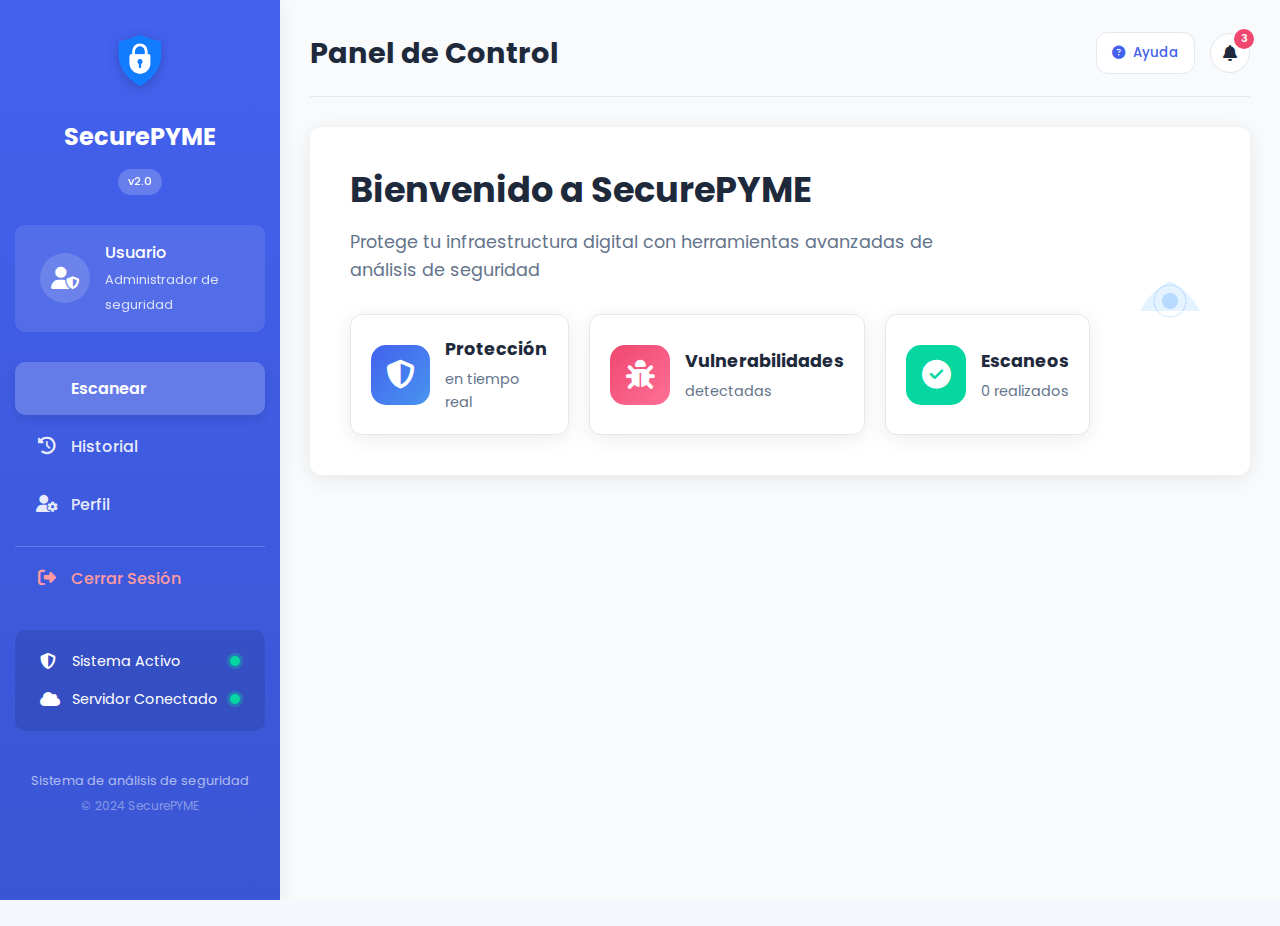
<file: frontend/index.html>
<!DOCTYPE html>
<html lang="es">
<head>
  <meta charset="UTF-8" />
  <meta name="viewport" content="width=device-width, initial-scale=1.0"/>
  <title>SecurePYME - Dashboard de Seguridad</title>
  <link rel="stylesheet" href="styles.css" />
  <link rel="icon" type="image/png" href="logoSecurePYME.png" />
  <link href="https://fonts.googleapis.com/css2?family=Poppins:wght@300;400;500;600;700&display=swap" rel="stylesheet" />
  <link rel="stylesheet" href="https://cdnjs.cloudflare.com/ajax/libs/font-awesome/6.4.0/css/all.min.css" />
</head>
<body>
<div id="dashboard">
  <aside id="sidebar">
    <div class="logo-container">
      <img src="logoSecurePYME.png" alt="Logo" class="logo-sidebar" />
      <h2>SecurePYME</h2>
      <div class="version-badge">v2.0</div>
    </div>
    
    <div class="user-profile">
      <div class="avatar">
        <i class="fas fa-user-shield"></i>
      </div>
      <div class="user-info">
        <span id="username-display">Usuario</span>
        <small>Administrador de seguridad</small>
      </div>
    </div>
    
    <nav>
      <ul>
        <li>
          <button class="nav-btn active" data-target="escanear" onclick="mostrarVista('escanear')">
            <i class="fas fa-radar"></i> Escanear
          </button>
        </li>
        <li>
          <button class="nav-btn" data-target="historial" onclick="mostrarVista('historial')">
            <i class="fas fa-history"></i> Historial
          </button>
        </li>
        <li>
          <button class="nav-btn" data-target="perfil" onclick="mostrarVista('perfil')">
            <i class="fas fa-user-cog"></i> Perfil
          </button>
        </li>
        <li class="divider"></li>
        <li>
          <button class="nav-btn btn-cerrar" onclick="cerrarSesion()">
            <i class="fas fa-sign-out-alt"></i> Cerrar Sesión
          </button>
        </li>
      </ul>
    </nav>
    
    <div id="system-status">
      <div class="status-item">
        <i class="fas fa-shield-alt"></i>
        <span>Sistema Activo</span>
        <div class="status-indicator active"></div>
      </div>
      <div class="status-item">
        <i class="fas fa-cloud"></i>
        <span>Servidor Conectado</span>
        <div class="status-indicator active"></div>
      </div>
    </div>
    
    <div id="sidebar-footer">
      <p class="footer-desc">Sistema de análisis de seguridad</p>
      <p class="footer-copy">© 2024 SecurePYME</p>
    </div>
  </aside>

  <main id="main-content">
    <header class="content-header">
      <h1 id="page-title">Panel de Control</h1>
      <div class="header-actions">
        <button class="btn-help" onclick="mostrarAyuda()">
          <i class="fas fa-question-circle"></i> Ayuda
        </button>
        <div class="notifications">
          <i class="fas fa-bell"></i>
          <span class="notification-badge">3</span>
        </div>
      </div>
    </header>
    
    <div class="welcome-message" id="welcome-message">
      <div class="welcome-content">
        <h1>Bienvenido a SecurePYME</h1>
        <p>Protege tu infraestructura digital con herramientas avanzadas de análisis de seguridad</p>
        <div class="quick-stats">
          <div class="stat-card">
            <div class="stat-icon bg-blue">
              <i class="fas fa-shield-alt"></i>
            </div>
            <div class="stat-info">
              <h3>Protección</h3>
              <p>en tiempo real</p>
            </div>
          </div>
          <div class="stat-card">
            <div class="stat-icon bg-red">
              <i class="fas fa-bug"></i>
            </div>
            <div class="stat-info">
              <h3>Vulnerabilidades</h3>
              <p>detectadas</p>
            </div>
          </div>
          <div class="stat-card">
            <div class="stat-icon bg-green">
              <i class="fas fa-check-circle"></i>
            </div>
            <div class="stat-info">
              <h3>Escaneos</h3>
              <p id="total-scans">0 realizados</p>
            </div>
          </div>
        </div>
      </div>
      <div class="welcome-graphic">
        <img src="data:image/svg+xml,%3Csvg xmlns='http://www.w3.org/2000/svg' viewBox='0 0 400 300'%3E%3Cpath fill='%23007bff' fill-opacity='0.1' d='M200,50 Q300,100 350,200 L50,200 Q100,100 200,50 Z'/%3E%3Ccircle cx='200' cy='150' r='80' fill='none' stroke='%23007bff' stroke-width='2' stroke-dasharray='5,5'/%3E%3Ccircle cx='200' cy='150' r='40' fill='%23007bff' fill-opacity='0.2'/%3E%3C/svg%3E" alt="Security graphic">
      </div>
    </div>
    
    <section id="escanear-view" class="view" style="display:none;">
      <div class="section-header">
        <h2><i class="fas fa-radar"></i> Escaneo de Seguridad</h2>
        <p>Analiza dominios o direcciones IP para detectar vulnerabilidades</p>
      </div>
      
      <form id="form-escanear" onsubmit="event.preventDefault(); escanear();">
        <div class="input-group">
          <div class="input-icon">
            <i class="fas fa-globe-americas"></i>
          </div>
          <input type="text" id="host" placeholder="ejemplo.com o 192.168.1.1" required />
          <button type="submit" class="btn-scan">
            <i class="fas fa-search"></i> Escanear
          </button>
        </div>
        <div class="input-hint">
          <i class="fas fa-info-circle"></i> Ejemplos válidos: google.com, 8.8.8.8, tu-dominio.net
        </div>
      </form>

      <div id="loader" style="display:none;">
        <div class="spinner-container">
          <div class="spinner">
            <div class="spinner-circle"></div>
          </div>
          <p>Analizando seguridad...</p>
          <div class="scan-progress">
            <div class="progress-bar" style="width: 30%"></div>
          </div>
          <div class="scan-stats">
            <span>Escaneando puertos</span>
            <span>Identificando servicios</span>
          </div>
        </div>
      </div>
      
      <div id="resultados" style="display:none;"></div>
    </section>
    
    <section id="historial-view" class="view" style="display:none;">
      <div class="section-header">
        <h2><i class="fas fa-history"></i> Historial de Escaneos</h2>
        <p>Registro de análisis de seguridad realizados</p>
      </div>
      
      <div class="history-controls">
        <div class="search-box">
          <i class="fas fa-search"></i>
          <input type="text" id="busqueda" placeholder="Buscar host o fecha..." onkeyup="filtrarHistorial()">
        </div>
        <div class="filter-box">
          <i class="fas fa-filter"></i>
          <select id="filtro-riesgo" onchange="filtrarHistorial()">
            <option value="all">Todos</option>
            <option value="high">Alto Riesgo</option>
            <option value="medium">Medio Riesgo</option>
            <option value="low">Bajo Riesgo</option>
          </select>
        </div>
      </div>
      
      <div class="history-container">
        <table id="historial-table">
          <thead>
            <tr>
              <th>#</th>
              <th>Host</th>
              <th>Fecha</th>
              <th>Puertos</th>
              <th>Riesgo</th>
              <th>Acciones</th>
            </tr>
          </thead>
          <tbody id="historial-body"></tbody>
        </table>
      </div>
    </section>
    
    <section id="perfil-view" class="view" style="display:none;">
      <div class="section-header">
        <h2><i class="fas fa-user-circle"></i> Mi Perfil</h2>
        <p>Administra tu cuenta y preferencias</p>
      </div>
      
      <div class="profile-card">
        <div class="profile-info">
          <div class="info-group">
            <label><i class="fas fa-user"></i> Usuario</label>
            <div class="info-value" id="profile-username">Usuario</div>
          </div>
          
          <div class="info-group">
            <label><i class="fas fa-calendar"></i> Último escaneo</label>
            <div class="info-value" id="last-scan-date">No disponible</div>
          </div>
        </div>
        
        <div class="profile-stats">
          <div class="stat-card">
            <div class="stat-value" id="total-scans-profile">0</div>
            <div class="stat-label">Escaneos totales</div>
          </div>
          
          <div class="stat-card">
            <div class="stat-value" id="avg-risk-profile">0/100</div>
            <div class="stat-label">Riesgo promedio</div>
          </div>
        </div>
      </div>
      
      <div class="profile-actions">
        <button class="btn-logout" onclick="cerrarSesion()">
          <i class="fas fa-sign-out-alt"></i> Cerrar sesión
        </button>
      </div>
    </section>
  </main>
</div>

<!-- Modal de resultados -->
<div id="tech-modal" class="modal">
  <div class="modal-content">
    <span class="close-modal" onclick="cerrarModal()">&times;</span>
    <div class="modal-header">
      <h3 class="modal-title"><i class="fas fa-file-medical-alt"></i> Informe de Seguridad</h3>
      <div class="risk-badge critical">Riesgo Crítico</div>
    </div>
    
    <div class="modal-tabs">
      <button class="tab-btn active" data-tab="summary">Resumen</button>
      <button class="tab-btn" data-tab="ports">Puertos</button>
      <button class="tab-btn" data-tab="findings">Hallazgos</button>
      <button class="tab-btn" data-tab="recommendations">Recomendaciones</button>
    </div>
    
    <div class="modal-body">
      <div class="tab-content active" id="tab-summary">
        <div class="summary-grid">
          <div class="summary-card">
            <h4><i class="fas fa-info-circle"></i> Información del Host</h4>
            <div class="summary-item">
              <span>Host:</span>
              <span id="tech-host">-</span>
            </div>
            <div class="summary-item">
              <span>Fecha:</span>
              <span id="tech-date">-</span>
            </div>
            <div class="summary-item">
              <span>Duración:</span>
              <span>45 segundos</span>
            </div>
          </div>
          
          <div class="summary-card">
            <h4><i class="fas fa-chart-line"></i> Estadísticas</h4>
            <div class="summary-item">
              <span>Puertos escaneados:</span>
              <span>1,024</span>
            </div>
            <div class="summary-item">
              <span>Puertos abiertos:</span>
              <span id="open-ports">-</span>
            </div>
            <div class="summary-item">
              <span>Vulnerabilidades:</span>
              <span id="vuln-count">-</span>
            </div>
          </div>
          
          <div class="summary-card risk-summary">
            <h4><i class="fas fa-shield-alt"></i> Nivel de Seguridad</h4>
            <div class="risk-meter">
              <div class="risk-level high" style="width: 30%"></div>
            </div>
            <div class="risk-score">
              <span id="tech-score">30</span>/100
              <div class="risk-label">Alto Riesgo</div>
            </div>
            <div class="risk-description">
              Se encontraron vulnerabilidades críticas que requieren atención inmediata
            </div>
          </div>
        </div>
      </div>
      
      <div class="tab-content" id="tab-ports">
        <div id="tab-ports-content"></div>
      </div>
      
      <div class="tab-content" id="tab-findings">
        <div id="tab-vuln-content"></div>
      </div>
      
      <div class="tab-content" id="tab-recommendations">
        <div id="tab-recs-content"></div>
      </div>
    </div>
    
    <div class="modal-actions">
      <button id="export-pdf" class="btn-export">
        <i class="fas fa-file-pdf"></i> Exportar PDF
      </button>
      <button id="export-csv" class="btn-export">
        <i class="fas fa-file-csv"></i> Exportar CSV
      </button>
      <button class="btn-close" onclick="cerrarModal()">Cerrar</button>
    </div>
  </div>
</div>

<script src="app.js"></script>
</body>
</html>
</file>
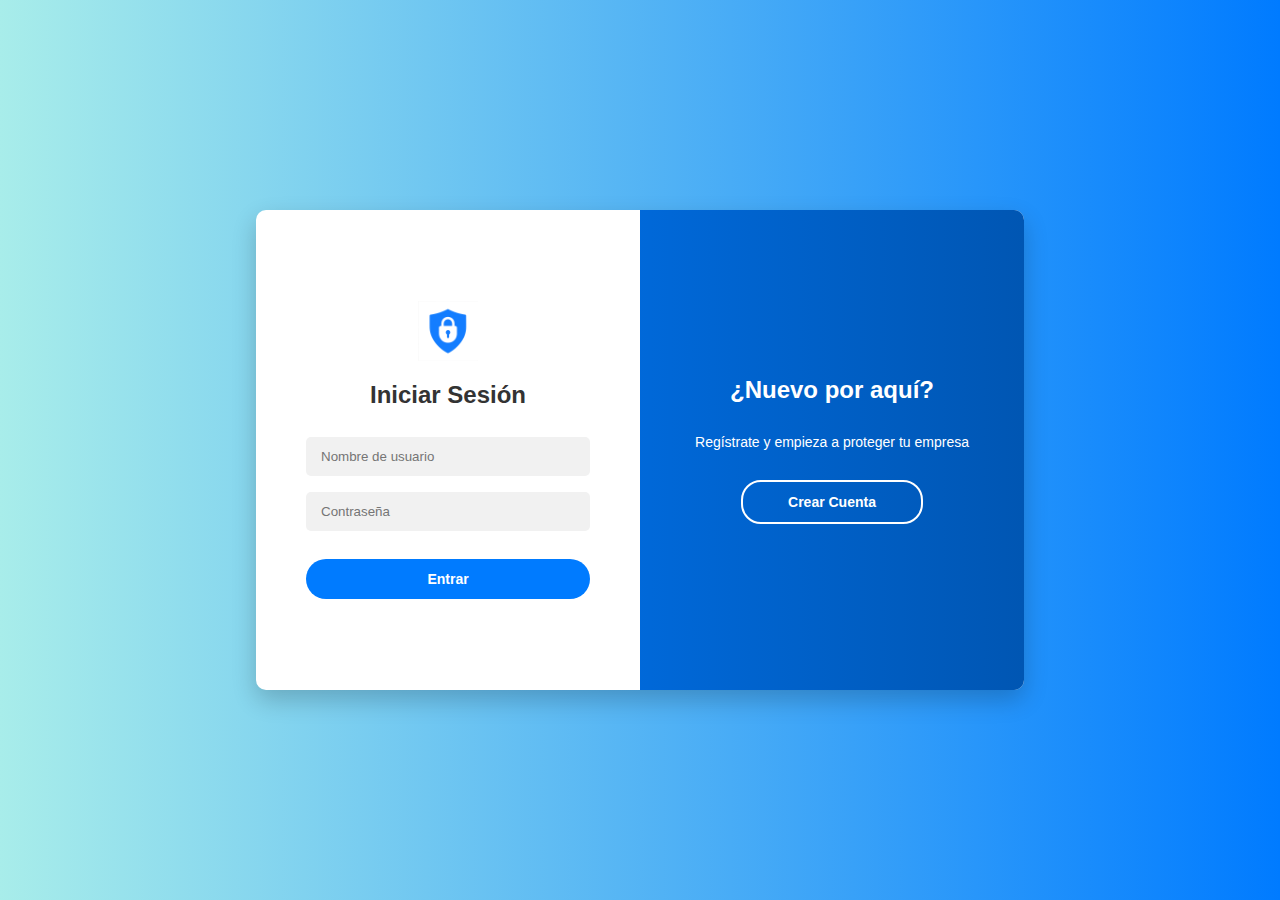
<file: frontend/login.html>
<!DOCTYPE html>
<html lang="es">
<head>
  <meta charset="UTF-8">
  <title>SecurePYME - Iniciar Sesión / Registrarse</title>
  <link rel="stylesheet" href="login.css">
  <link rel="icon" type="image/png" href="logoSecurePYME.png">
</head>
<body>

<div class="container" id="container">
  <!-- Formulario de Registro -->
  <div class="form-container sign-up-container">
    <form id="form-register">
      <img src="logoSecurePYME.png" alt="Logo SecurePYME" class="logo" />
      <h1>Crear Cuenta</h1>
      <input type="text" id="register-username" placeholder="Nuevo nombre de usuario" required />
      <input type="password" id="register-password" placeholder="Nueva contraseña" required />
      <button type="submit">Registrarse</button>
    </form>
  </div>

    <!-- Formulario de Login -->
    <div class="form-container sign-in-container">
      <form id="form-login">
        <img src="logoSecurePYME.png" alt="Logo SecurePYME" class="logo" />
        <h1>Iniciar Sesión</h1>
        <input type="text" id="login-username" placeholder="Nombre de usuario" required />
        <input type="password" id="login-password" placeholder="Contraseña" required />
        <button type="submit">Entrar</button>
      </form>
    </div>

  <!-- Panel Deslizante -->
  <div class="overlay-container">
    <div class="overlay">
      <div class="overlay-panel overlay-left">
        <h1>¿Ya tienes cuenta?</h1>
        <p>Inicia sesión para continuar</p>
        <button class="ghost" id="signIn">Iniciar Sesión</button>
      </div>
      <div class="overlay-panel overlay-right">
        <h1>¿Nuevo por aquí?</h1>
        <p>Regístrate y empieza a proteger tu empresa</p>
        <button class="ghost" id="signUp">Crear Cuenta</button>
      </div>
    </div>
  </div>
</div>

<script src="login.js"></script>

</body>
</html>
</file>
<file: frontend/styles.css>
/* ===== VARIABLES Y RESET ===== */
:root {
  --primary: #4361ee;
  --primary-dark: #3a56d4;
  --secondary: #06d6a0;
  --danger: #ef476f;
  --warning: #ffd166;
  --dark: #1e293b;
  --light: #f8fafc;
  --gray: #64748b;
  --gray-light: #e2e8f0;
  --sidebar-width: 280px;
  --header-height: 80px;
  --border-radius: 12px;
  --transition: all 0.3s ease;
  --shadow: 0 4px 20px rgba(0, 0, 0, 0.08);
  --shadow-hover: 0 8px 25px rgba(0, 0, 0, 0.12);
}

* {
  margin: 0;
  padding: 0;
  box-sizing: border-box;
  font-family: 'Poppins', -apple-system, BlinkMacSystemFont, 'Segoe UI', Roboto, Oxygen, Ubuntu, sans-serif;
}

html, body {
  width: 100%;
  height: 100%;
  background-color: #f5f7ff;
  color: var(--dark);
  overflow-x: hidden;
  font-size: 16px;
  line-height: 1.6;
}

/* ===== LAYOUT PRINCIPAL ===== */
#dashboard {
  display: flex;
  min-height: 100vh;
}

/* ===== SIDEBAR ===== */
#sidebar {
  width: var(--sidebar-width);
  background: linear-gradient(180deg, var(--primary) 0%, var(--primary-dark) 100%);
  color: white;
  display: flex;
  flex-direction: column;
  padding: 25px 0;
  box-shadow: var(--shadow);
  z-index: 100;
  transition: var(--transition);
}

.logo-container {
  text-align: center;
  padding: 0 25px;
  margin-bottom: 30px;
}

.logo-sidebar {
  width: 70px;
  height: 70px;
  margin-bottom: 15px;
  object-fit: contain;
  filter: drop-shadow(0 2px 5px rgba(0,0,0,0.2));
}

#sidebar h2 {
  font-size: 1.5rem;
  font-weight: 700;
  margin-bottom: 5px;
  color: white;
}

.version-badge {
  display: inline-block;
  background-color: rgba(255, 255, 255, 0.2);
  color: white;
  font-size: 0.7rem;
  padding: 4px 10px;
  border-radius: 20px;
  margin-top: 8px;
  font-weight: 500;
  backdrop-filter: blur(2px);
}

.user-profile {
  display: flex;
  align-items: center;
  padding: 15px 25px;
  margin-bottom: 25px;
  background: rgba(255, 255, 255, 0.1);
  border-radius: 10px;
  margin: 0 15px 30px;
  transition: var(--transition);
}

.user-profile:hover {
  background: rgba(255, 255, 255, 0.15);
}

.avatar {
  width: 50px;
  height: 50px;
  border-radius: 50%;
  background: rgba(255, 255, 255, 0.15);
  display: flex;
  align-items: center;
  justify-content: center;
  margin-right: 15px;
  font-size: 1.4rem;
}

.user-info {
  flex: 1;
}

.user-info span {
  display: block;
  font-weight: 500;
}

.user-info small {
  font-size: 0.8rem;
  opacity: 0.8;
}

#sidebar nav ul {
  list-style: none;
  width: 100%;
  padding: 0 15px;
}

#sidebar nav ul li {
  margin-bottom: 5px;
}

.nav-btn {
  width: 100%;
  padding: 14px 20px;
  background-color: transparent;
  color: rgba(255, 255, 255, 0.9);
  border: none;
  border-radius: 10px;
  cursor: pointer;
  text-align: left;
  font-weight: 500;
  font-size: 1rem;
  transition: var(--transition);
  display: flex;
  align-items: center;
}

.nav-btn i {
  margin-right: 12px;
  width: 24px;
  text-align: center;
  font-size: 1.1rem;
}

.nav-btn:hover {
  background-color: rgba(255, 255, 255, 0.15);
  color: white;
}

.nav-btn.active {
  background-color: rgba(255, 255, 255, 0.2);
  color: white;
  font-weight: 600;
  box-shadow: 0 4px 10px rgba(0, 0, 0, 0.1);
}

.btn-cerrar {
  color: #ff9aa2 !important;
}

.btn-cerrar:hover {
  background-color: rgba(255, 154, 162, 0.15) !important;
}

.divider {
  height: 1px;
  background: rgba(255, 255, 255, 0.2);
  margin: 15px 0;
}

#system-status {
  padding: 20px 25px;
  margin-top: auto;
  background: rgba(0, 0, 0, 0.1);
  border-radius: 10px;
  margin: 20px 15px 25px;
}

.status-item {
  display: flex;
  align-items: center;
  margin-bottom: 15px;
  font-size: 0.9rem;
}

.status-item:last-child {
  margin-bottom: 0;
}

.status-item i {
  margin-right: 12px;
  width: 20px;
  font-size: 1rem;
}

.status-indicator {
  width: 10px;
  height: 10px;
  border-radius: 50%;
  margin-left: auto;
  background: #95a5a6;
}

.status-indicator.active {
  background: var(--secondary);
  box-shadow: 0 0 0 3px rgba(6, 214, 160, 0.3);
}

#sidebar-footer {
  padding: 15px 25px 5px;
  width: 100%;
  font-size: 0.8rem;
  color: rgba(255, 255, 255, 0.6);
  text-align: center;
}

.footer-desc {
  margin-bottom: 5px;
}

.footer-copy {
  font-size: 0.75rem;
  color: rgba(255, 255, 255, 0.4);
}

/* ===== CONTENIDO PRINCIPAL ===== */
#main-content {
  flex: 1;
  padding: 30px;
  overflow-y: auto;
  background-color: var(--light);
}

.content-header {
  display: flex;
  justify-content: space-between;
  align-items: center;
  margin-bottom: 30px;
  padding-bottom: 20px;
  border-bottom: 1px solid var(--gray-light);
}

#page-title {
  font-size: 1.8rem;
  font-weight: 700;
  color: var(--dark);
}

.header-actions {
  display: flex;
  align-items: center;
  gap: 15px;
}

.btn-help {
  padding: 10px 15px;
  background: white;
  color: var(--primary);
  border: 1px solid var(--gray-light);
  border-radius: var(--border-radius);
  font-weight: 500;
  cursor: pointer;
  transition: var(--transition);
  display: flex;
  align-items: center;
  gap: 8px;
}

.btn-help:hover {
  background: var(--primary);
  color: white;
  border-color: var(--primary);
}

.notifications {
  position: relative;
  width: 40px;
  height: 40px;
  display: flex;
  align-items: center;
  justify-content: center;
  background: white;
  border: 1px solid var(--gray-light);
  border-radius: 50%;
  cursor: pointer;
  transition: var(--transition);
}

.notifications:hover {
  background: var(--primary);
  color: white;
  border-color: var(--primary);
}

.notification-badge {
  position: absolute;
  top: -5px;
  right: -5px;
  background: var(--danger);
  color: white;
  font-size: 0.7rem;
  width: 20px;
  height: 20px;
  border-radius: 50%;
  display: flex;
  align-items: center;
  justify-content: center;
  font-weight: 600;
}

/* ===== VISTA BIENVENIDA ===== */
.welcome-message {
  display: flex;
  gap: 40px;
  background: white;
  border-radius: var(--border-radius);
  padding: 40px;
  box-shadow: var(--shadow);
  margin-bottom: 30px;
}

.welcome-content {
  flex: 1;
}

.welcome-graphic {
  flex: 1;
  display: flex;
  align-items: center;
  justify-content: center;
}

.welcome-graphic img {
  max-width: 100%;
  height: auto;
}

.welcome-message h1 {
  font-size: 2.2rem;
  color: var(--dark);
  margin-bottom: 15px;
  line-height: 1.3;
}

.welcome-message p {
  color: var(--gray);
  margin-bottom: 30px;
  font-size: 1.1rem;
  max-width: 600px;
}

.quick-stats {
  display: flex;
  gap: 20px;
  margin-top: 30px;
}

.stat-card {
  flex: 1;
  background: white;
  border-radius: var(--border-radius);
  padding: 20px;
  box-shadow: var(--shadow);
  transition: var(--transition);
  display: flex;
  align-items: center;
  border: 1px solid var(--gray-light);
}

.stat-card:hover {
  transform: translateY(-5px);
  box-shadow: var(--shadow-hover);
}

.stat-icon {
  width: 60px;
  height: 60px;
  border-radius: 15px;
  display: flex;
  align-items: center;
  justify-content: center;
  margin-right: 15px;
  font-size: 1.8rem;
  color: white;
}

.bg-blue {
  background: linear-gradient(135deg, var(--primary) 0%, #4895ef 100%);
}

.bg-red {
  background: linear-gradient(135deg, var(--danger) 0%, #ff7096 100%);
}

.bg-green {
  background: linear-gradient(135deg, var(--secondary) 0%, #06d6a0 100%);
}

.stat-info h3 {
  font-size: 1.1rem;
  margin-bottom: 5px;
  color: var(--dark);
}

.stat-info p {
  font-size: 0.9rem;
  color: var(--gray);
  margin-bottom: 0;
}

/* ===== VISTA ESCANEAR ===== */
.section-header {
  margin-bottom: 25px;
}

.section-header h2 {
  font-size: 1.6rem;
  color: var(--dark);
  margin-bottom: 8px;
  display: flex;
  align-items: center;
  gap: 12px;
}

.section-header p {
  color: var(--gray);
  font-size: 1rem;
}

#form-escanear {
  margin-bottom: 30px;
}

.input-group {
  display: flex;
  background: white;
  border-radius: var(--border-radius);
  box-shadow: var(--shadow);
  overflow: hidden;
  border: 1px solid var(--gray-light);
}

.input-icon {
  width: 60px;
  display: flex;
  align-items: center;
  justify-content: center;
  background: #f8fafc;
  font-size: 1.2rem;
  color: var(--gray);
}

#host {
  flex: 1;
  padding: 18px;
  border: none;
  font-size: 1.1rem;
  outline: none;
}

#host::placeholder {
  color: var(--gray);
  opacity: 0.7;
}

.btn-scan {
  padding: 0 30px;
  background: var(--primary);
  color: white;
  border: none;
  font-weight: 600;
  font-size: 1.1rem;
  cursor: pointer;
  transition: var(--transition);
  display: flex;
  align-items: center;
  gap: 10px;
}

.btn-scan:hover {
  background: var(--primary-dark);
}

.input-hint {
  margin-top: 12px;
  color: var(--gray);
  font-size: 0.9rem;
  display: flex;
  align-items: center;
  gap: 8px;
}

/* ===== LOADER ===== */
#loader {
  background: white;
  border-radius: var(--border-radius);
  padding: 40px;
  box-shadow: var(--shadow);
  margin-bottom: 30px;
  border: 1px solid var(--gray-light);
}

.spinner-container {
  text-align: center;
  max-width: 500px;
  margin: 0 auto;
}

.spinner {
  width: 80px;
  height: 80px;
  position: relative;
  margin: 0 auto 25px;
}

.spinner-circle {
  position: absolute;
  width: 100%;
  height: 100%;
  border-radius: 50%;
  border: 6px solid transparent;
  border-top-color: var(--primary);
  border-right-color: var(--primary);
  animation: spin 1.5s linear infinite;
}

@keyframes spin {
  0% { transform: rotate(0deg); }
  100% { transform: rotate(360deg); }
}

#loader p {
  font-size: 1.2rem;
  color: var(--dark);
  margin-bottom: 25px;
}

.scan-progress {
  height: 8px;
  background: var(--gray-light);
  border-radius: 4px;
  overflow: hidden;
  margin-bottom: 15px;
}

.progress-bar {
  height: 100%;
  background: var(--primary);
  border-radius: 4px;
  width: 0%;
  transition: width 1s ease;
}

.scan-stats {
  display: flex;
  justify-content: space-between;
  color: var(--gray);
  font-size: 0.9rem;
}

/* ===== MODAL ===== */
.modal {
  position: fixed;
  top: 0;
  left: 0;
  right: 0;
  bottom: 0;
  background-color: rgba(0, 0, 0, 0.7);
  display: flex;
  align-items: center;
  justify-content: center;
  z-index: 1000;
  opacity: 0;
  pointer-events: none;
  transition: opacity 0.3s;
  backdrop-filter: blur(5px);
}

.modal.active {
  opacity: 1;
  pointer-events: all;
}

.modal-content {
  background: white;
  border-radius: 16px;
  width: 90%;
  max-width: 900px;
  max-height: 90vh;
  overflow: hidden;
  box-shadow: 0 25px 50px rgba(0, 0, 0, 0.25);
  transform: translateY(20px);
  transition: transform 0.3s;
  display: flex;
  flex-direction: column;
}

.modal.active .modal-content {
  transform: translateY(0);
}

.close-modal {
  position: absolute;
  top: 20px;
  right: 20px;
  font-size: 1.8rem;
  color: var(--gray);
  cursor: pointer;
  background: none;
  border: none;
  width: 40px;
  height: 40px;
  display: flex;
  align-items: center;
  justify-content: center;
  border-radius: 50%;
  transition: var(--transition);
  z-index: 10;
}

.close-modal:hover {
  color: var(--danger);
  background: #fee2e2;
}

.modal-header {
  padding: 25px 30px;
  border-bottom: 1px solid var(--gray-light);
  display: flex;
  align-items: center;
  justify-content: space-between;
  background: #f8fafc;
}

.modal-title {
  font-size: 1.4rem;
  color: var(--dark);
  display: flex;
  align-items: center;
  gap: 12px;
}

.risk-badge {
  padding: 6px 15px;
  border-radius: 20px;
  font-weight: 700;
  font-size: 0.9rem;
}

.risk-badge.critical {
  background: #fee2e2;
  color: var(--danger);
}

.modal-tabs {
  display: flex;
  border-bottom: 1px solid var(--gray-light);
  padding: 0 30px;
  background: white;
}

.tab-btn {
  padding: 15px 20px;
  background: transparent;
  border: none;
  font-weight: 500;
  color: var(--gray);
  cursor: pointer;
  position: relative;
  transition: var(--transition);
}

.tab-btn:after {
  content: '';
  position: absolute;
  bottom: 0;
  left: 0;
  width: 100%;
  height: 3px;
  background: transparent;
  transition: var(--transition);
}

.tab-btn:hover {
  color: var(--primary);
}

.tab-btn.active {
  color: var(--primary);
  font-weight: 600;
}

.tab-btn.active:after {
  background: var(--primary);
}

.modal-body {
  padding: 30px;
  overflow-y: auto;
  flex: 1;
}

.tab-content {
  display: none;
}

.tab-content.active {
  display: block;
}

.summary-grid {
  display: grid;
  grid-template-columns: repeat(auto-fit, minmax(300px, 1fr));
  gap: 25px;
}

.summary-card {
  background: white;
  border-radius: var(--border-radius);
  padding: 25px;
  box-shadow: var(--shadow);
  border: 1px solid var(--gray-light);
}

.summary-card h4 {
  font-size: 1.1rem;
  margin-bottom: 20px;
  color: var(--dark);
  display: flex;
  align-items: center;
  gap: 10px;
}

.summary-item {
  display: flex;
  justify-content: space-between;
  padding: 12px 0;
  border-bottom: 1px solid var(--gray-light);
}

.summary-item:last-child {
  border-bottom: none;
}

.summary-item span:first-child {
  color: var(--gray);
}

.summary-item span:last-child {
  font-weight: 500;
  color: var(--dark);
}

.risk-summary {
  background: #f0f9ff;
  border-color: #dbeafe;
}

.risk-meter {
  height: 10px;
  background: var(--gray-light);
  border-radius: 5px;
  overflow: hidden;
  margin: 20px 0;
}

.risk-level {
  height: 100%;
  border-radius: 5px;
}

.risk-level.low { background: var(--secondary); width: 90%; }
.risk-level.medium { background: var(--warning); width: 60%; }
.risk-level.high { background: var(--danger); width: 30%; }

.risk-score {
  font-size: 2.5rem;
  font-weight: 700;
  text-align: center;
  color: var(--dark);
  margin-bottom: 10px;
}

.risk-score span {
  color: var(--danger);
}

.risk-label {
  text-align: center;
  font-weight: 600;
  font-size: 1.1rem;
  color: var(--danger);
  margin-bottom: 15px;
}

.risk-description {
  text-align: center;
  color: var(--gray);
  font-size: 0.95rem;
  padding: 0 20px;
}

.modal-actions {
  padding: 20px 30px;
  border-top: 1px solid var(--gray-light);
  display: flex;
  justify-content: flex-end;
  gap: 15px;
  background: white;
}

.btn-export {
  padding: 12px 20px;
  border-radius: var(--border-radius);
  font-weight: 500;
  cursor: pointer;
  transition: var(--transition);
  display: flex;
  align-items: center;
  gap: 8px;
  background: #f1f5f9;
  color: var(--dark);
  border: 1px solid var(--gray-light);
}

.btn-export:hover {
  background: var(--primary);
  color: white;
  border-color: var(--primary);
}

.btn-close {
  padding: 12px 25px;
  background: var(--primary);
  color: white;
  border: none;
  border-radius: var(--border-radius);
  font-weight: 500;
  cursor: pointer;
}

.btn-close:hover {
  background: var(--primary-dark);
}

/* ===== RESPONSIVE ===== */
@media (max-width: 992px) {
  #sidebar {
    width: 80px;
    padding: 20px 0;
  }
  
  .logo-container, .user-profile, #sidebar-footer p:not(.footer-copy) {
    display: none;
  }
  
  .logo-container {
    padding: 10px;
  }
  
  #sidebar h2, .user-info, .version-badge, .nav-btn span {
    display: none;
  }
  
  .nav-btn {
    justify-content: center;
    padding: 18px 10px;
  }
  
  .nav-btn i {
    margin-right: 0;
    font-size: 1.3rem;
  }
  
  #system-status, #sidebar-footer {
    display: none;
  }
  
  #main-content {
    margin-left: 80px;
  }
}

@media (max-width: 768px) {
  .welcome-message {
    flex-direction: column;
    padding: 30px;
  }
  
  .quick-stats {
    flex-direction: column;
  }
  
  .modal-content {
    width: 95%;
  }
  
  .summary-grid {
    grid-template-columns: 1fr;
  }
  
  .modal-tabs {
    overflow-x: auto;
    padding: 0 15px;
  }
}

@media (max-width: 576px) {
  #main-content {
    padding: 20px 15px;
  }
  
  .content-header {
    flex-direction: column;
    align-items: flex-start;
    gap: 15px;
  }
  
  .header-actions {
    align-self: flex-end;
  }
  
  .input-group {
    flex-direction: column;
  }
  
  .input-icon {
    width: 100%;
    padding: 15px;
  }
  
  .btn-scan {
    width: 100%;
    justify-content: center;
    padding: 15px;
  }
}
</file>
<file: frontend/login.css>
/* Reset básico */
* {
  box-sizing: border-box;
  margin: 0;
  padding: 0;
}

body {
  font-family: 'Segoe UI', Tahoma, Geneva, Verdana, sans-serif;
  background: linear-gradient(to right, #a8edea, #007bff);
  display: flex;
  justify-content: center;
  align-items: center;
  height: 100vh;
}

/* Contenedor principal */
.container {
  background: #ffffff;
  border-radius: 10px;
  box-shadow: 0 10px 25px rgba(0, 0, 0, 0.2);
  width: 768px;
  max-width: 100%;
  min-height: 480px;
  overflow: hidden;
  position: relative;
  display: flex;
}

/* Contenedores de formularios */
.form-container {
  padding: 60px 50px;
  flex: 1;
  display: flex;
  flex-direction: column;
  justify-content: center;
  align-items: center;
  transition: all 0.6s ease-in-out;
}

.sign-up-container,
.sign-in-container {
  position: absolute;
  top: 0;
  height: 100%;
  width: 50%;
}

.sign-up-container {
  left: 0;
  opacity: 0;
  z-index: 1;
}

.sign-in-container {
  left: 0;
  z-index: 2;
}

.container.right-panel-active .sign-up-container {
  transform: translateX(100%);
  opacity: 1;
  z-index: 5;
}

.container.right-panel-active .sign-in-container {
  transform: translateX(100%);
  opacity: 0;
  z-index: 1;
}

/* Formulario */
form {
  background: #fff;
  display: flex;
  flex-direction: column;
  width: 100%;
  max-width: 300px;
  text-align: center;
}

form h1 {
  margin-bottom: 20px;
  font-size: 24px;
  color: #333;
}

form input {
  background: #f1f1f1;
  border: none;
  padding: 12px 15px;
  margin: 8px 0;
  border-radius: 5px;
  width: 100%;
}

form button {
  border-radius: 20px;
  border: none;
  padding: 12px 45px;
  margin-top: 20px;
  background-color: #007bff;
  color: #ffffff;
  font-size: 14px;
  font-weight: bold;
  cursor: pointer;
  transition: background-color 0.3s ease;
}

form button:hover {
  background-color: #0056b3;
}

/* Logo centrado */
form .logo {
  width: 60px;
  height: auto;
  object-fit: contain;
  margin: 0 auto 20px;
  display: block;
}

/* Overlay */
.overlay-container {
  position: absolute;
  top: 0;
  left: 50%;
  width: 50%;
  height: 100%;
  overflow: hidden;
  transition: transform 0.6s ease-in-out;
  z-index: 100;
}

.container.right-panel-active .overlay-container {
  transform: translateX(-100%);
}

.overlay {
  background: linear-gradient(to right, #007bff, #0056b3);
  background-repeat: no-repeat;
  background-size: cover;
  background-position: center;
  color: white;
  position: relative;
  left: -100%;
  height: 100%;
  width: 200%;
  transform: translateX(0);
  transition: transform 0.6s ease-in-out;
}

.container.right-panel-active .overlay {
  transform: translateX(50%);
}

.overlay-panel {
  position: absolute;
  display: flex;
  flex-direction: column;
  align-items: center;
  justify-content: center;
  text-align: center;
  top: 0;
  height: 100%;
  width: 50%;
}

.overlay-left {
  transform: translateX(-20%);
}

.container.right-panel-active .overlay-left {
  transform: translateX(0);
}

.overlay-right {
  right: 0;
  transform: translateX(0);
}

.container.right-panel-active .overlay-right {
  transform: translateX(20%);
}

.overlay-panel h1 {
  font-size: 24px;
  margin-bottom: 10px;
}

.overlay-panel p {
  font-size: 14px;
  margin: 20px 0 30px;
}

.ghost {
  background-color: transparent;
  border: 2px solid #ffffff;
  color: #ffffff;
  border-radius: 20px;
  padding: 12px 45px;
  font-weight: bold;
  font-size: 14px;
  transition: background-color 0.3s, color 0.3s;
}

.ghost:hover {
  background-color: #ffffff;
  color: #007bff;
}

/* Responsive */
@media (max-width: 768px) {
  .container {
    flex-direction: column;
    width: 95%;
    min-height: auto;
  }

  .form-container {
    width: 100%;
    position: relative;
    padding: 40px 20px;
  }

  .overlay-container {
    display: none;
  }

  .sign-up-container,
  .sign-in-container {
    width: 100%;
    position: relative;
    transform: none !important;
    opacity: 1 !important;
  }
}
</file>
